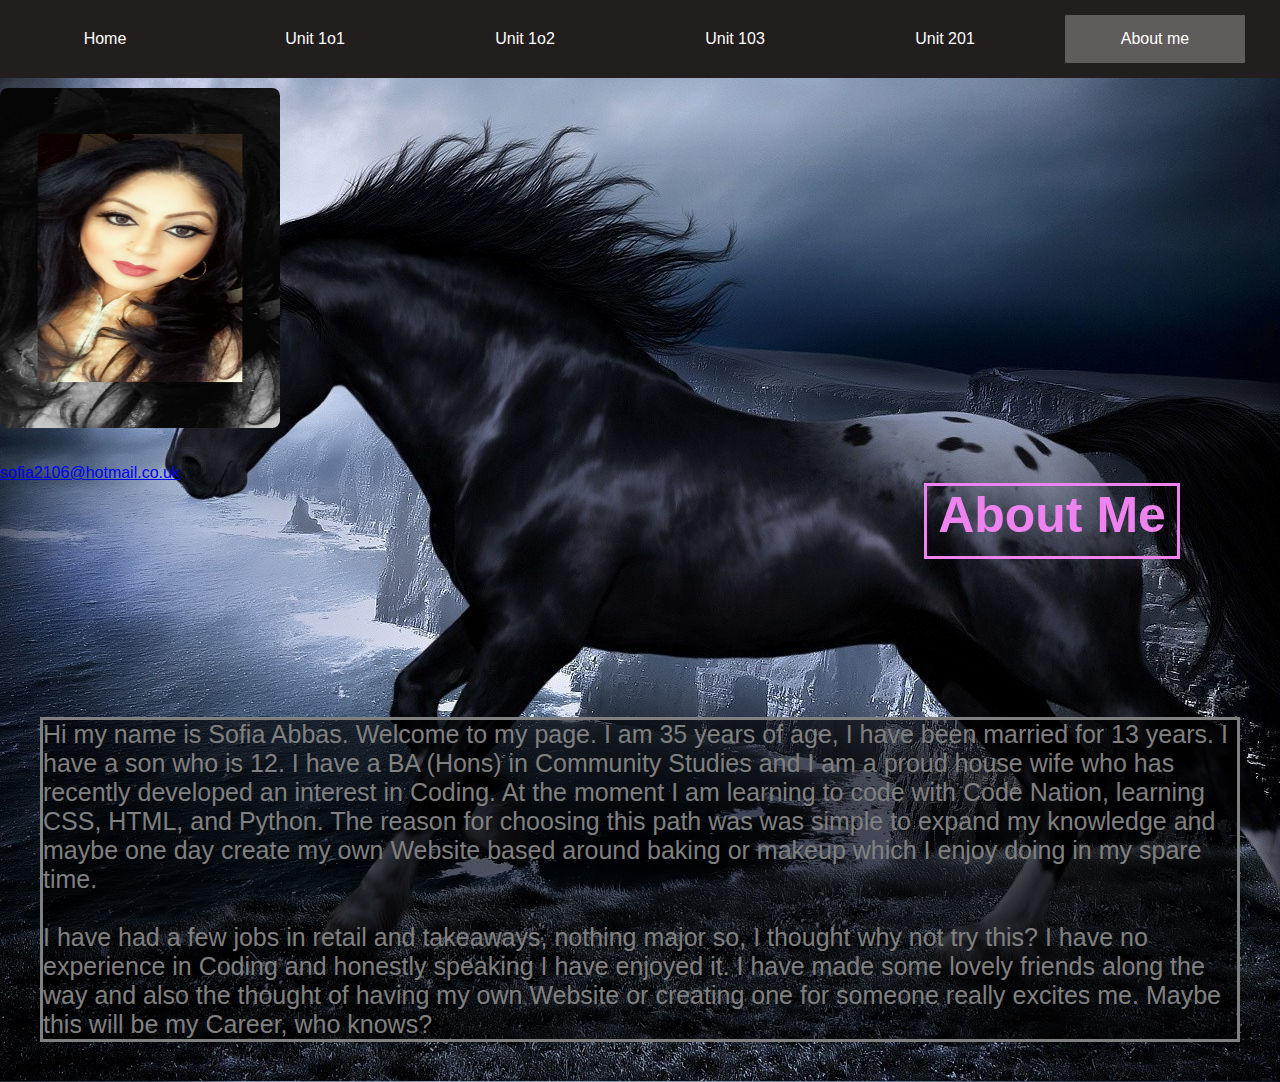
<file: aboutme.html>
<!DOCTYPE html>
<html lang="en">
<head>
    <meta charset="UTF-8">
    <link rel="stylesheet" type="text/css" href="main.css">
    <title>Sofia's Website</title>
</head>
<body>

    <div class="menubar">
        <ul>
            <li><a href="index.html">Home</a></li>
            <li><a href="unit1o1.html">Unit 1o1</a></li>
            <li><a href="unit1o2.html">Unit 1o2</a></li>
            <li><a href="unit1o3.html">Unit 103</a></li>
            <li><a href="unit2o1.html">Unit 201</a></li>
            <li class="active"><a href="aboutme.html">About me</a></li>
            </ul>
        </div>
    <img src="image/IMG_0454.JPG">
<br>
<br>
    <div>
        <i class="fa fa-envelope"></i>
        <a href = "mailto:abc@example.com?subject = Feedback&body = Message">
            sofia2106@hotmail.co.uk
            </a>
        </div>

<h1 class="aboutme">About Me</h1>
<br>
<p>Hi my name is Sofia Abbas. Welcome to my page. I am 35 years of age, I have been married for 13 years.
I have a son who is 12. I have a BA (Hons) in Community Studies and I am a proud house wife who has recently developed an interest in Coding.
At the moment I am learning to code with Code Nation, learning CSS, HTML, and Python. The reason for choosing this path was
was simple to expand my knowledge and maybe one day create my own Website based around baking or makeup which I enjoy doing in my spare time.
<br>
<br>
I have had a few jobs in retail and takeaways, nothing major so, I thought why not try this? I have no experience in Coding
and honestly speaking I have enjoyed it. I have made some lovely friends along the way and also the thought of having 
my own Website or creating one for someone really excites me. Maybe this will be my Career, who knows?</p>

</body>
</html>
</file>
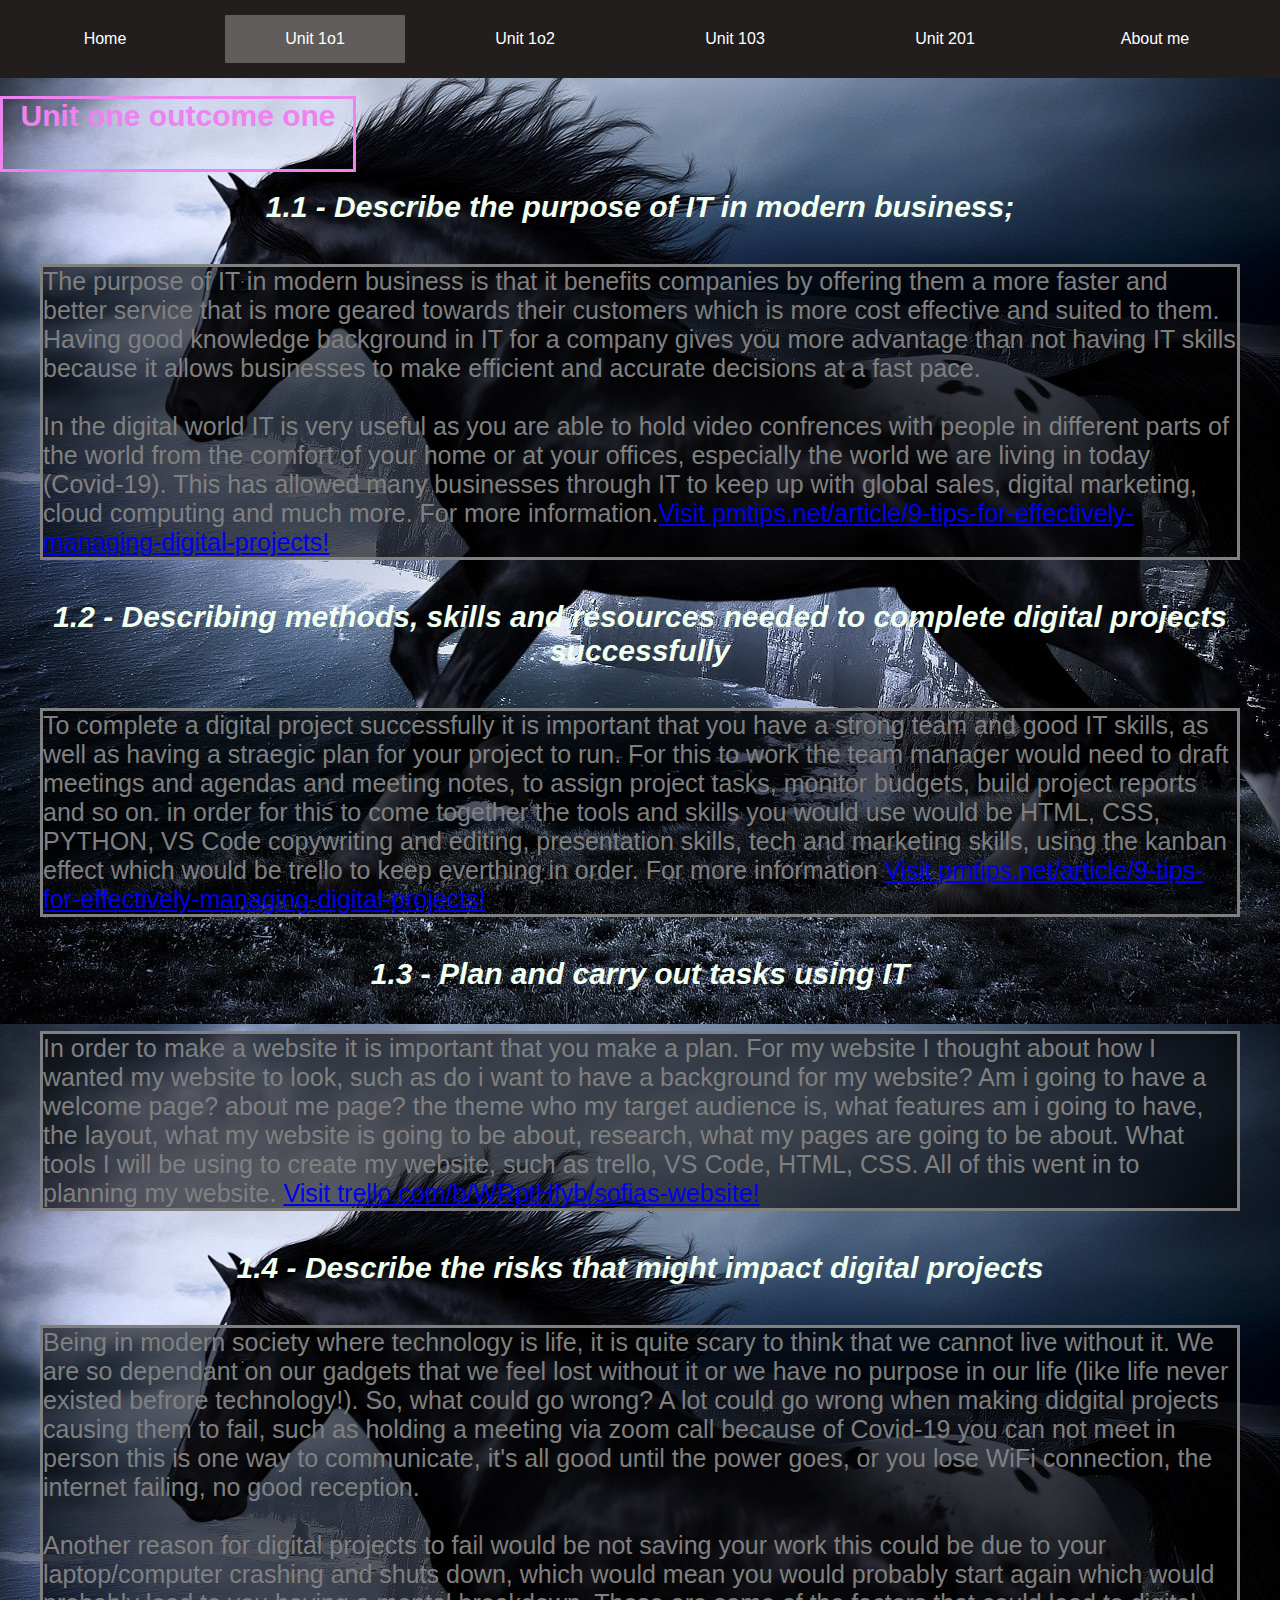
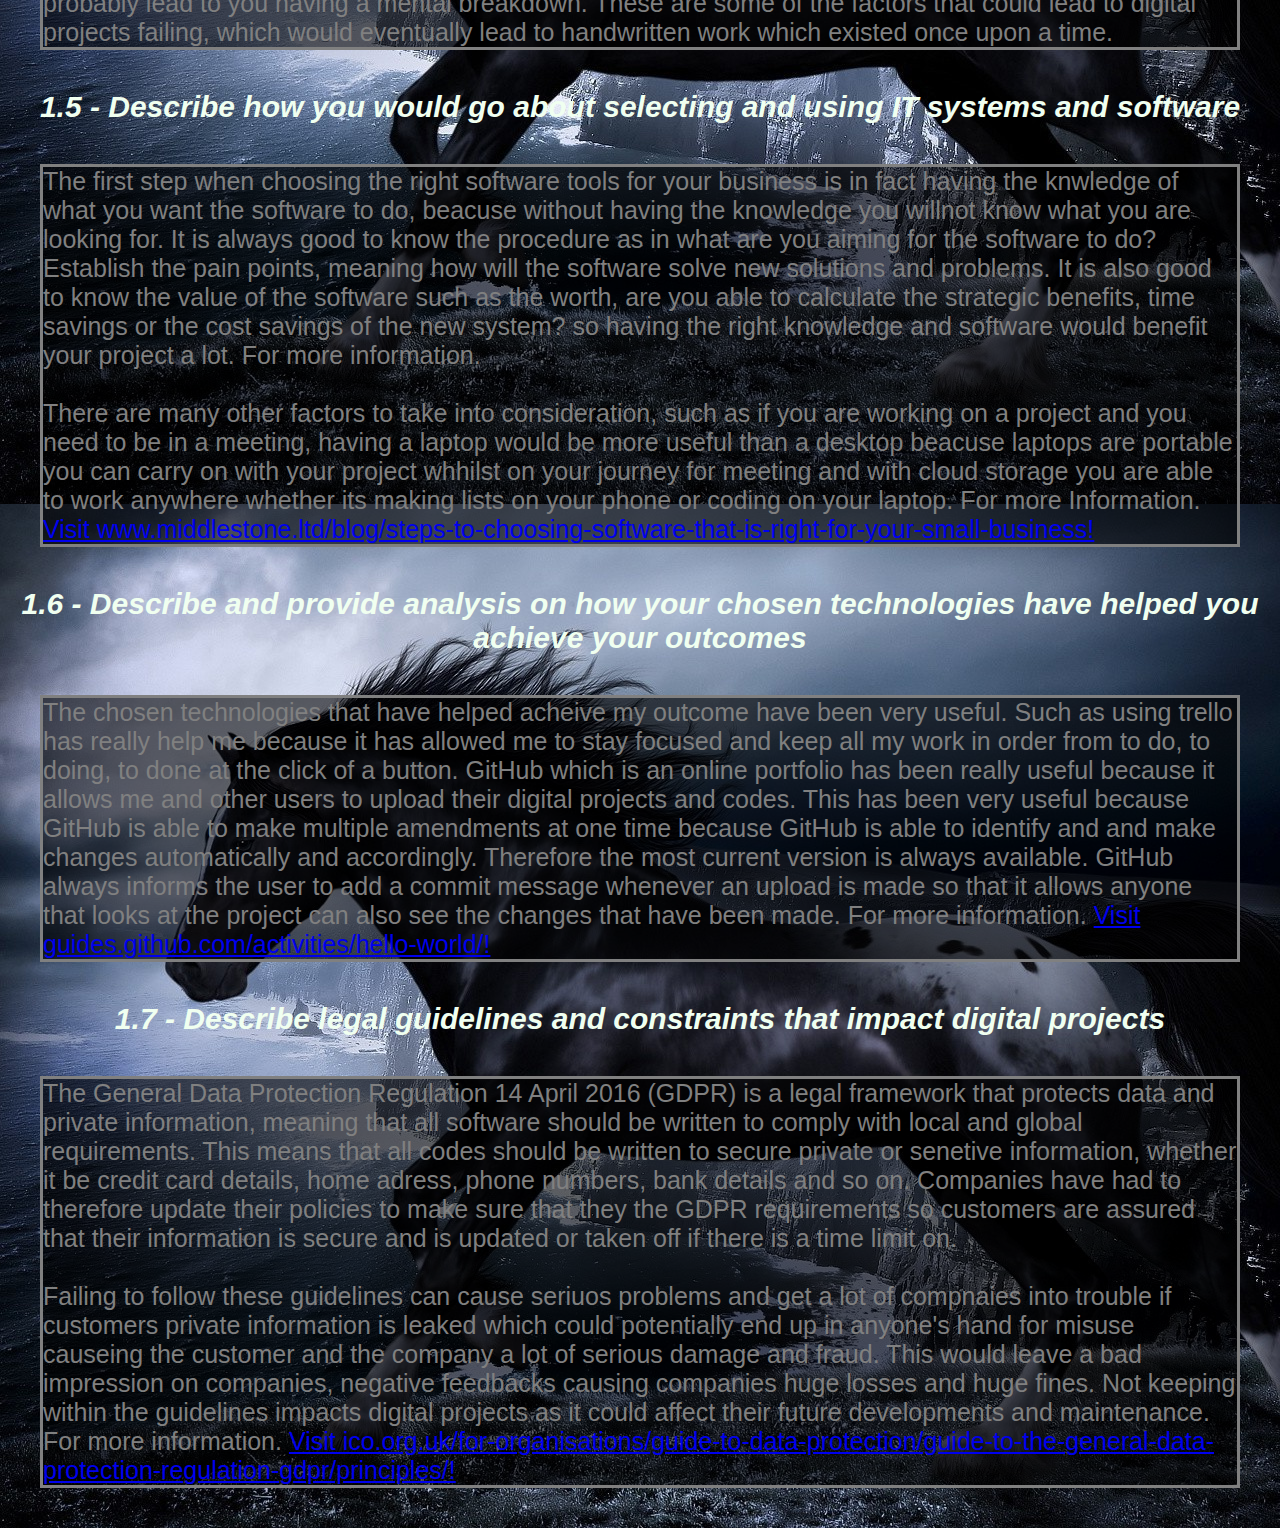
<file: unit1o1.html>
<!DOCTYPE html>
<html lang="en">
<head>
    <meta charset="UTF-8">
    <link rel="stylesheet" type="text/css" href="main.css">
    <title>Sofia's Website</title>
</head>
<body>

    <div class="menubar">
        <ul>
            <li><a href="index.html">Home</a></li>
            <li class="active"><a href="unit1o1.html">Unit 1o1</a></li>
            <li><a href="unit1o2.html">Unit 1o2</a></li>
            <li><a href="unit1o3.html">Unit 103</a></li>
            <li><a href="unit2o1.html">Unit 201</a></li>
            <li><a href="aboutme.html">About me</a></li>
            </ul>
        </div>
    <br>
    <h1 class="unitoneoutcomeone">Unit one outcome one</h1>
<br>
<h2 class="1.1-describethepurposeofitinmodernbusiness">1.1 - Describe the purpose of IT in modern business;</h2>
<p>The purpose of IT in modern business is that it benefits companies by offering them a more faster and better
service that is more geared towards their customers which is more cost effective and suited to them. Having good
knowledge background in IT for a company gives you more advantage than not having IT skills because it allows
businesses to make efficient and accurate decisions at a fast pace.
<br>
<br>
In the digital world IT is very useful as you are able to hold video confrences with people in different parts of the
world from the comfort of your home or at your offices, especially the world we are living in today (Covid-19). This
has allowed many businesses through IT to keep up with global sales, digital marketing, cloud computing and much more.
For more information.<a href="https://pmtips.net/article/9-tips-for-effectively-managing-digital-projects">Visit pmtips.net/article/9-tips-for-effectively-managing-digital-projects!</a></P>
<h2 class="1.2-Describingmethods,skillsandresourcesneededtocompletedigitalprojectssuccessfully">1.2 - Describing methods, skills and resources needed to complete digital projects successfully</h2>
<p>To complete a digital project successfully it is important that you have a strong team and good IT skills, as well
as having a straegic plan for your project to run. For this to work the team manager would need to draft meetings and 
agendas and meeting notes, to assign project tasks, monitor budgets, build project reports and so on. in order for this
to come together the tools and skills you would use would be HTML, CSS, PYTHON, VS Code copywriting and editing, presentation skills,
tech and marketing skills, using the kanban effect which would be trello to keep everthing in order. For more
information <a href="https://pmtips.net/article/9-tips-for-effectively-managing-digital-projects">Visit pmtips.net/article/9-tips-for-effectively-managing-digital-projects!</a></p>
<h2 class="1.3-planandouttasksusingit">1.3 - Plan and carry out tasks using IT</h2>
<p>In order to make a website it is important that you make a plan. For my website I thought about how I wanted my
website to look, such as do i want to have a background for my website? Am i going to have a welcome page? about me page?
the theme who my target audience is, what features am i going to have, the layout, what my website is going to be about,
research, what my pages are going to be about. What tools I will be using to create my website, such as trello, VS Code, HTML, CSS.
All of this went in to planning my website. <a href="https://trello.com/b/WRptHfyb/sofias-website">Visit trello.com/b/WRptHfyb/sofias-website!</a></p>
<h2 class="1.4-Describetherisksthatmightimpactdigitalprojects">1.4 - Describe the risks that might impact digital projects</h2>
<p>Being in modern society where technology is life, it is quite scary to think that we cannot live without it.
We are so dependant on our gadgets that we feel lost without it or we have no purpose in our life (like life never existed befrore technology!).
So, what could go wrong? A lot could go wrong when making didgital projects causing them to fail, such as holding a meeting
via zoom call because of Covid-19 you can not meet in person this is one way to communicate, it's all good until the power
goes, or you lose WiFi connection, the internet failing, no good reception.
<br>
<br>
Another reason for digital projects to fail would be not saving your work this could be due to your laptop/computer crashing and shuts down, which would mean you would
probably start again which would probably lead to you having a mental breakdown. These are some of the factors that could 
lead to digital projects failing, which would eventually lead to handwritten work which existed once upon a time.</p>
<h2 class="1-5describehowyouwouldgoaboutselectingandusingitsystemsandsoftware">1.5 - Describe how you would go about selecting and using IT systems and software</h2>
<p>The first step when choosing the right software tools for your business is in fact having the knwledge of what you
want the software to do, beacuse without having the knowledge you willnot know what you are looking for. It is always
good to know the procedure as in what are you aiming for the software to do? Establish the pain points, meaning how
will the software solve new solutions and problems. It is also good to know the value of the software such as the worth,
are you able to calculate the strategic benefits, time savings or the cost savings of the new system? so
having the right knowledge and software would benefit your project a lot. For more information.
<br>
<br>
There are many other factors to take into consideration, such as if you are working on a project and you need
to be in a meeting, having a laptop would be more useful than a desktop beacuse laptops are portable you can
carry on with your project whhilst on your journey for meeting and with cloud storage you are able to work
anywhere whether its making lists on your phone or coding on your laptop. For more Information. <a href="https://www.middlestone.ltd/blog/steps-to-choosing-software-that-is-right-for-your-small-business">Visit www.middlestone.ltd/blog/steps-to-choosing-software-that-is-right-for-your-small-business!</a></p>
<h2 class="1.6-describeandprovideanalysisonhowyourchosentechnologieshavehelpedyouachieveyouroutcomes">1.6 - Describe and provide analysis on how your chosen technologies have helped you achieve your outcomes</h2>
<p>The chosen technologies that have helped acheive my outcome have been very useful. Such as using trello
has really help me because it has allowed me to stay focused and keep all my work in order from to do, to doing, to
done at the click of a button. GitHub which is an online portfolio has been really useful because it allows me
and other users to upload their digital projects and codes. This has been very useful because GitHub is able to make
multiple amendments at one time because GitHub is able to identify and and make changes automatically and accordingly.
Therefore the most current version is always available. GitHub always informs the user to add a commit message whenever
an upload is made so that it allows anyone that looks at the project can also see the changes that have been made.
For more information. <a href="https://guides.github.com/activities/hello-world/">Visit guides.github.com/activities/hello-world/!</a></p>
<h2 class="1.7-Describelegalguidelinesandconstraintsthatimpactdigitalprojects">1.7 - Describe legal guidelines and constraints that impact digital projects</h2>
<p>The General Data Protection Regulation 14 April 2016 (GDPR) is a legal framework that protects data and private
information, meaning that all software should be written to comply with local and global requirements. This means that
all codes should be written to secure private or senetive information, whether it be credit card details, home adress,
phone numbers, bank details and so on. Companies have had to therefore update their policies to make sure that they
the GDPR requirements so customers are assured that their information is secure and is updated or taken off if there 
is a time limit on.
<br>
<br>
Failing to follow these guidelines can cause seriuos problems and get a lot of compnaies into trouble if
customers private information is leaked which could potentially end up in anyone's hand for misuse causeing the
customer and the company a lot of serious damage and fraud. This would leave a bad impression on companies, negative
feedbacks causing companies huge losses and huge fines. Not keeping within the guidelines impacts digital
projects as it could affect their future developments and maintenance. For more information. <a href="https://ico.org.uk/for-organisations/guide-to-data-protection/guide-to-the-general-data-protection-regulation-gdpr/principles/">Visit ico.org.uk/for-organisations/guide-to-data-protection/guide-to-the-general-data-protection-regulation-gdpr/principles/!</a></p>

</body>
</html>
</file>
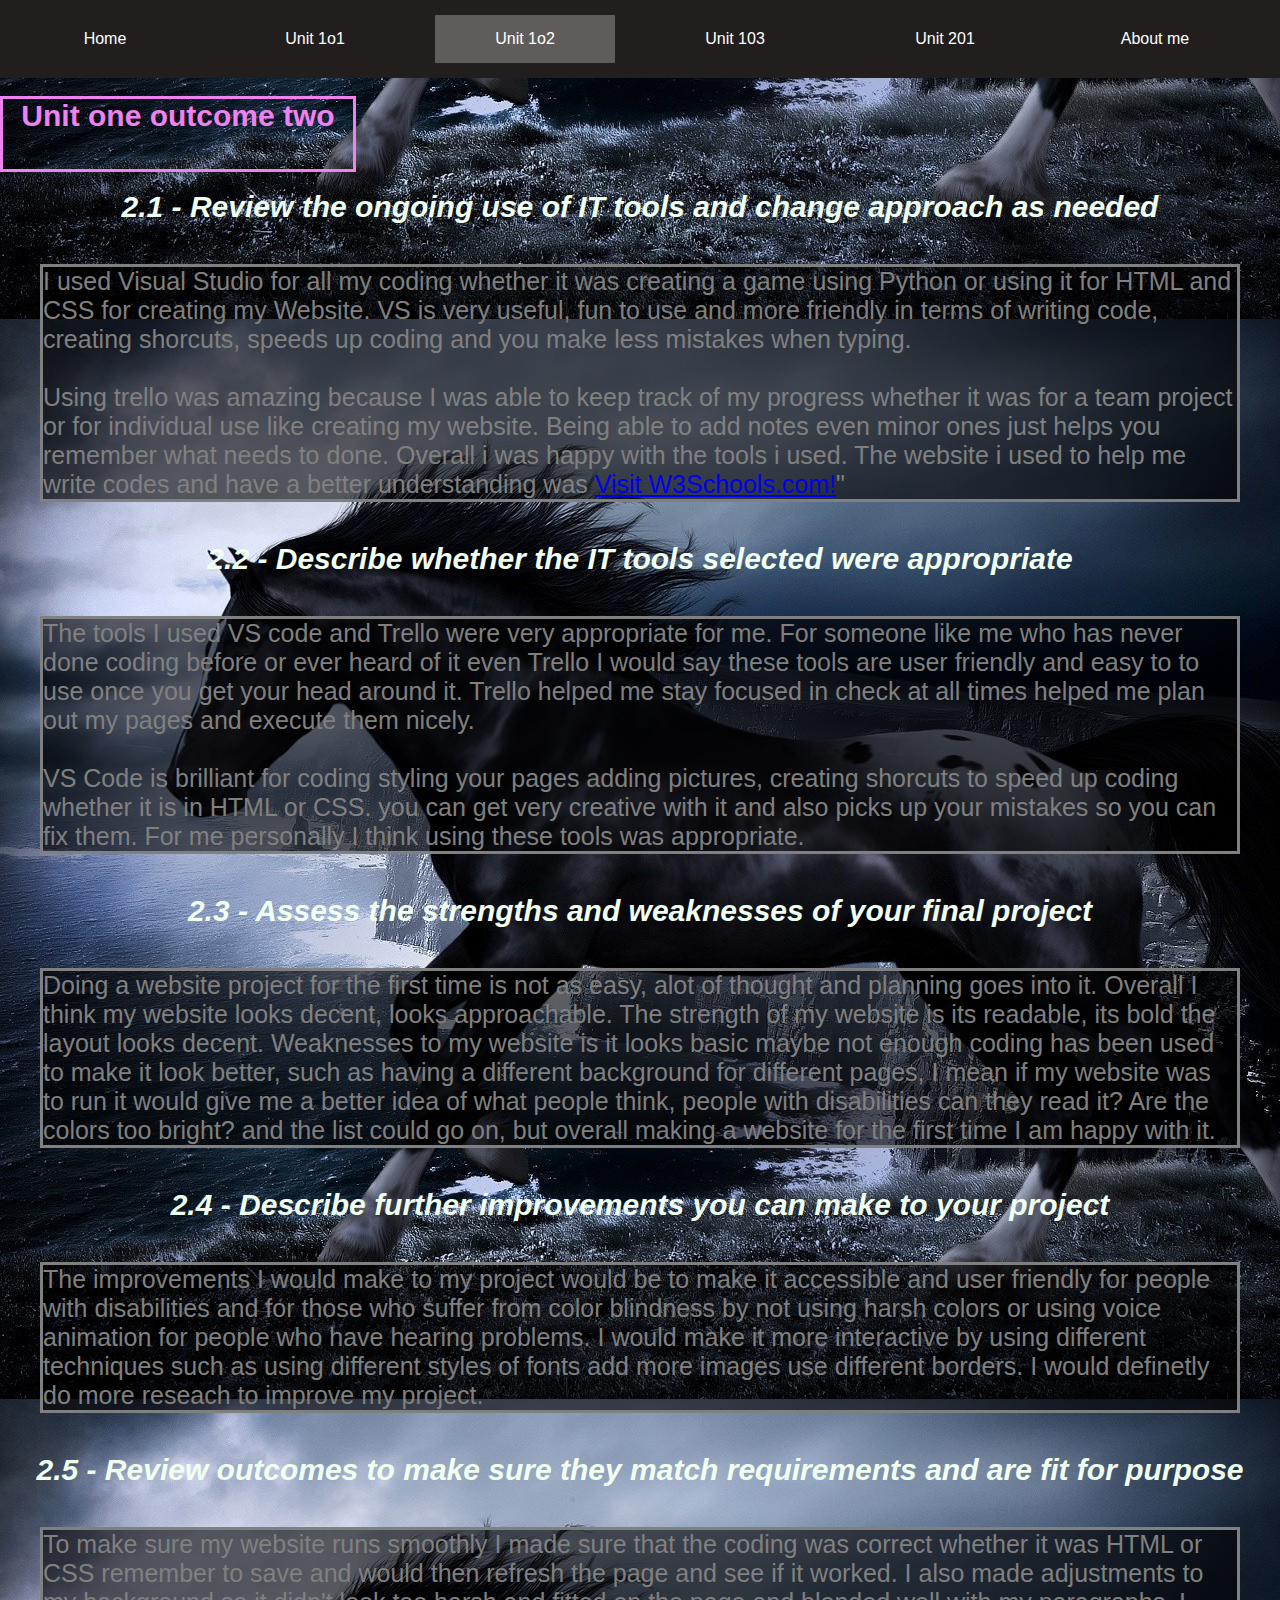
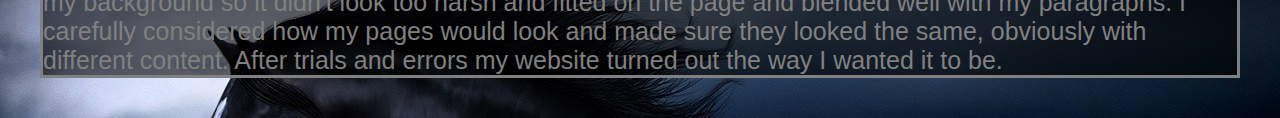
<file: unit1o2.html>
<!DOCTYPE html>
<html lang="en">
<head>
    <meta charset="UTF-8">
    <link rel="stylesheet" type="text/css" href="main.css">
    <title>Sofia's Website</title>
</head>
<body>

    <div class="menubar">
        <ul>
            <li><a href="index.html">Home</a></li>
            <li><a href="unit1o1.html">Unit 1o1</a></li>
            <li class="active"><a href="unit1o2.html">Unit 1o2</a></li>
            <li><a href="unit1o3.html">Unit 103</a></li>
            <li><a href="unit2o1.html">Unit 201</a></li>
            <li><a href="aboutme.html">About me</a></li>
            </ul>
        </div>
    <br>
    <h1 class="unitoneoutcometwo">Unit one outcome two</h1>   
<br>
<h2 class="2.1-ReviewtheongoinguseofITtoolsandchangeapproachasneeded">2.1 - Review the ongoing use of IT tools and change approach as needed</h2>
<p>I used Visual Studio for all my coding whether it was creating a game using Python or using it
for HTML and CSS for creating my Website. VS is very useful, fun to use and more friendly in terms
of writing code, creating shorcuts, speeds up coding and you make less mistakes when typing.
<br>
<br>
Using trello was amazing because I was able to keep track of my progress whether it was for a team
project or for individual use like creating my website. Being able to add notes even minor ones just helps you
remember what needs to done. Overall i was happy with the tools i used. The website i used to help me write codes
and have a better understanding was <a href="https://www.w3schools.com/">Visit W3Schools.com!</a>"</p>
<h2 class="2.2-describewhethertheittoolsselectedwereappropriate">2.2 - Describe whether the IT tools selected were appropriate</h2>
<p>The tools I used VS code and Trello were very appropriate for me. For someone like me who has never
done coding before or ever heard of it even Trello I would say these tools are user friendly and easy to
to use once you get your head around it. Trello helped me stay focused in check at all times helped me plan out 
my pages and execute them nicely.
<br>
<br>
VS Code is brilliant for coding styling your pages adding pictures, creating shorcuts to speed up coding whether
it is in HTML or CSS. you can get very creative with it and also picks up your mistakes so you can fix them. For
me personally I think using these tools was appropriate.</p>
<h2 class="2.3-Assessthestrengthsandweaknessesofyourfinalproject">2.3 - Assess the strengths and weaknesses of your final project</h2>
<p>Doing a website project for the first time is not as easy, alot of thought and planning goes into it.
Overall I think my website looks decent, looks approachable. The strength of my website is its readable, its
bold the layout looks decent. Weaknesses to my website is it looks basic maybe not enough coding has been used to
make it look better, such as having a different background for different pages, I mean if my website was to run
it would give me a better idea of what people think, people with disabilities can they read it? Are the colors
too bright? and the list could go on, but overall making a website for the first time I am happy with it.</p>
<h2 class="2.4-Describefurtherimprovementsyoucanmaketoyourproject">2.4 - Describe further improvements you can make to your project</h2>
<p>The improvements I would make to my project would be to make it accessible and user friendly for people
with disabilities and for those who suffer from color blindness by not using harsh colors or using voice
animation for people who have hearing problems. I would make it more interactive by using different techniques
such as using different styles of fonts add more images use different borders. I would definetly do more reseach
to improve my project.</p>
<h2 class="2.5-Reviewoutcomestomakesuretheymatchrequirementsandarefitforpurpose">2.5 - Review outcomes to make sure they match requirements and are fit for purpose</h2>
<p>To make sure my website runs smoothly I made sure that the coding was correct whether it was HTML or CSS
remember to save and would then refresh the page and see if it worked. I also made adjustments to my background
so it didn't look too harsh and fitted on the page and blended well with my paragraphs. I carefully considered
how my pages would look and made sure they looked the same, obviously with different content. After trials and errors
my website turned out the way I wanted it to be.</p>

</body>
</html>
</file>
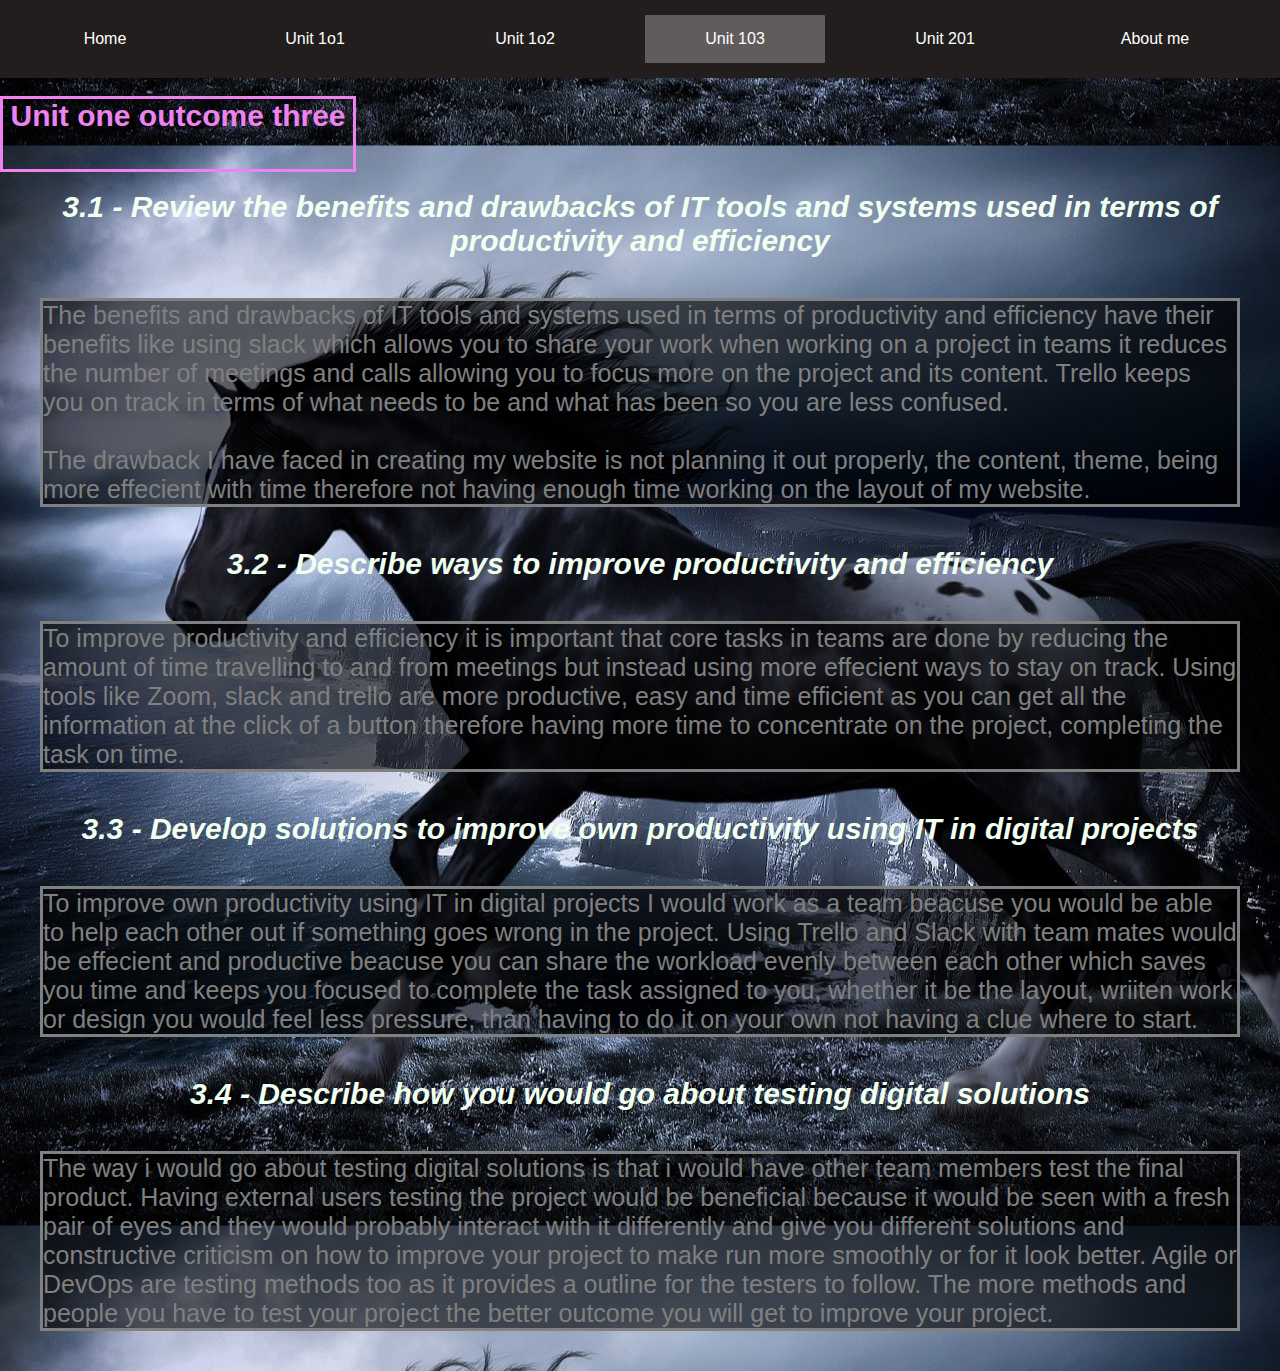
<file: unit1o3.html>
<!DOCTYPE html>
<html lang="en">
<head>
    <meta charset="UTF-8">
    <link rel="stylesheet" type="text/css" href="main.css">
    <title>Sofia's Website</title>
</head>
<body>

    <div class="menubar">
        <ul>
            <li><a href="index.html">Home</a></li>
            <li><a href="unit1o1.html">Unit 1o1</a></li>
            <li><a href="unit1o2.html">Unit 1o2</a></li>
            <li class="active"><a href="unit1o3.html">Unit 103</a></li>
            <li><a href="unit2o1.html">Unit 201</a></li>
            <li><a href="aboutme.html">About me</a></li>
            </ul>
        </div>
    <br>
    <h1 class="unitoneoutcomethree">Unit one outcome three</h1>
<br>
<h2 class="3.1-ReviewthebenefitsanddrawbacksofITtoolsandsystemsusedintermsofproductivityandefficiency">3.1 - Review the benefits and drawbacks of IT tools and systems used in terms of productivity and efficiency</h2>
<p>The benefits and drawbacks of IT tools and systems used in terms of productivity and efficiency have
their benefits like using slack which allows you to share your work when working on a project in teams it
reduces the number of meetings and calls allowing you to focus more on the project and its content. Trello
keeps you on track in terms of what needs to be and what has been so you are less confused.
<br>
<br>
The drawback I have faced in creating my website is not planning it out properly, the content, theme, being
 more effecient with time therefore not having enough time working on the layout of my website.</p>
<h2 class="3.2-Describewaystoimproveproductivityandefficiency">3.2 - Describe ways to improve productivity and efficiency</h2>
<p>To improve productivity and efficiency it is important that core tasks in teams are done by reducing
the amount of time travelling to and from meetings but instead using more effecient ways to stay on track.
Using tools like Zoom, slack and trello are more productive, easy and time efficient as you can get all
the information at the click of a button therefore having more time to concentrate on the project, completing
the task on time.</p>
<h2 class="3.3-DevelopsolutionstoimproveownproductivityusingITindigitalprojects">3.3 - Develop solutions to improve own productivity using IT in digital projects</h2>
<p>To improve own productivity using IT in digital projects I would work as a team beacuse you would be
able to help each other out if something goes wrong in the project. Using Trello and Slack with team mates
would be effecient and productive beacuse you can share the workload evenly between each other which saves you
time and keeps you focused to complete the task assigned to you, whether it be the layout, wriiten work or design
you would feel less pressure, than having to do it on your own not having a clue where to start.</p>
<h2 class="3.4-Describehowyouwouldgoabouttestingdigitalsolutions">3.4 - Describe how you would go about testing digital solutions</h2>
<p>The way i would go about testing digital solutions is that i would have other team members test the
final product. Having external users testing the project would be beneficial because it would be seen with a fresh
pair of eyes and they would probably interact with it differently and give you different solutions and
constructive criticism on how to improve your project to make run more smoothly or for it look better. Agile or DevOps
are testing methods too as it provides a outline for the testers to follow. The more methods and people you
have to test your project the better outcome you will get to improve your project.</p>

</body>
</html>
</file>
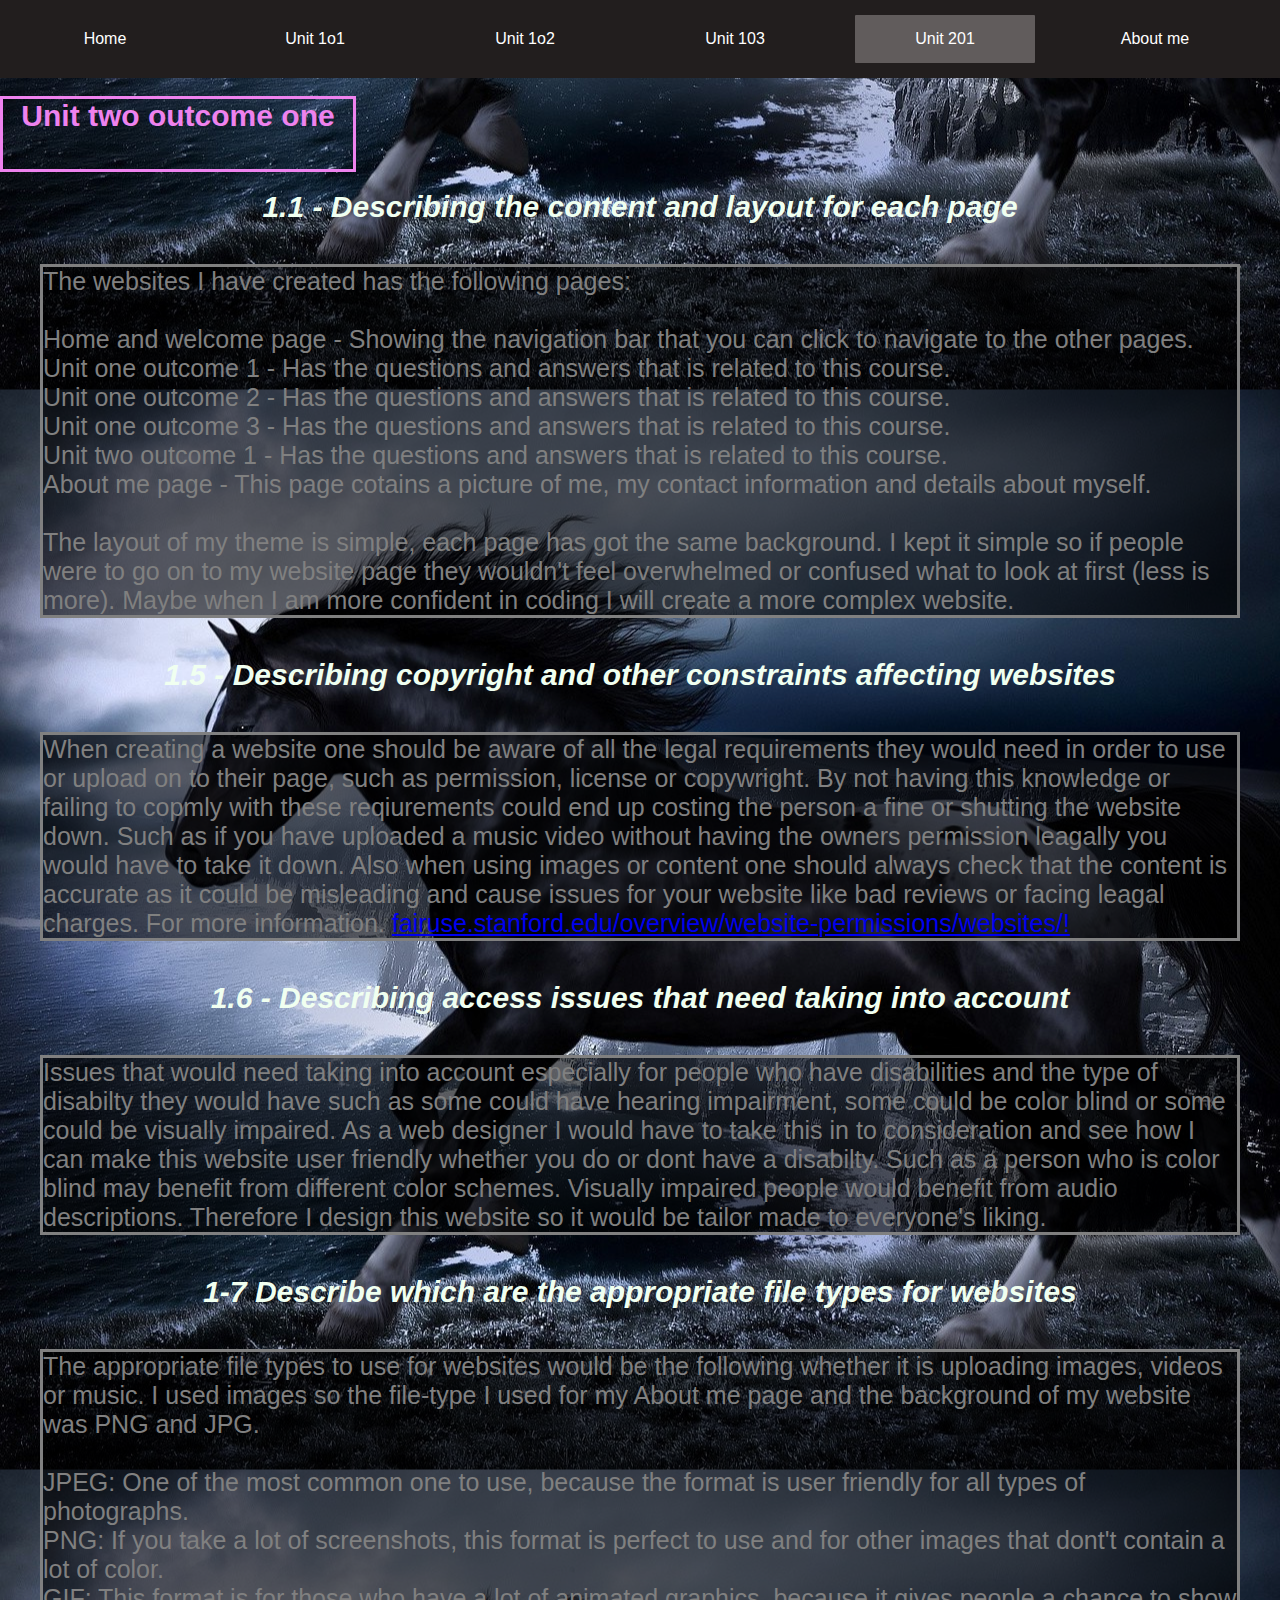
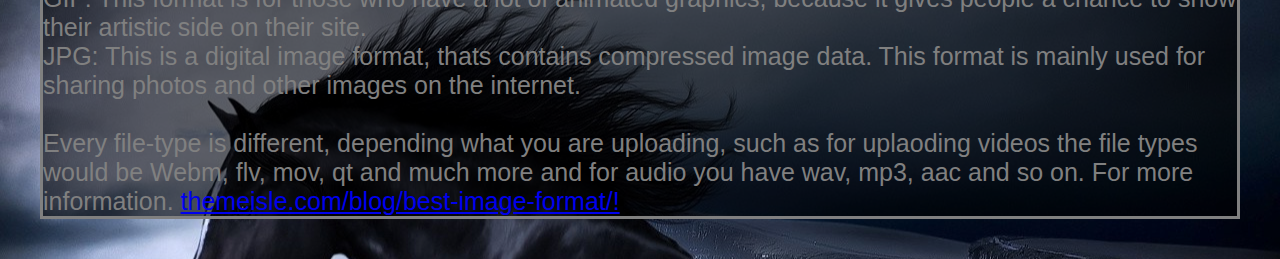
<file: unit2o1.html>
<!DOCTYPE html>
<html lang="en">
<head>
    <meta charset="UTF-8">
    <link rel="stylesheet" type="text/css" href="main.css">
    <title>Sofia's Website</title>
</head>
<body>

    <div class="menubar">
        <ul>
            <li><a href="index.html">Home</a></li>
            <li><a href="unit1o1.html">Unit 1o1</a></li>
            <li><a href="unit1o2.html">Unit 1o2</a></li>
            <li><a href="unit1o3.html">Unit 103</a></li>
            <li class="active"><a href="unit2o1.html">Unit 201</a></li>
            <li><a href="aboutme.html">About me</a></li>
            </ul>
        </div>
    <br>
    <h1 class="unittwooutcomeone">Unit two outcome one</h1>
<br>
<h2 class="1.1-Describingthecontentandlayoutforeachpage">1.1 - Describing the content and layout for each page</h2>
<p>The websites I have created has the following pages:
<br>
<br>
Home and welcome page - Showing the navigation bar that you can click to navigate to the other pages.
<br>
Unit one outcome 1 - Has the questions and answers that is related to this course.
<br>
Unit one outcome 2 - Has the questions and answers that is related to this course.
<br>
Unit one outcome 3 - Has the questions and answers that is related to this course.
<br>
Unit two outcome 1 - Has the questions and answers that is related to this course.
<br>
About me page - This page cotains a picture of me, my contact information and details about myself.
<br>
<br>
The layout of my theme is simple, each page has got the same background. I kept it simple so if people were to go on
to my website page they wouldn't feel overwhelmed or confused what to look at first (less is more). Maybe when I am
more confident in coding I will create a more complex website.</p>
<h2 class="1.5-Describingcopyrightandotherconstraintsaffectingwebsites">1.5 - Describing copyright and other constraints affecting websites</h2>
<p>When creating a website one should be aware of all the legal requirements they would need in order
to use or upload on to their page, such as permission, license or copywright. By not having this knowledge or failing
to copmly with these reqiurements could end up costing the person a fine or shutting the website down. Such as if
you have uploaded a music video without having the owners permission leagally you would have to take it down. Also
when using images or content one should always check that the content is accurate as it could be misleading and cause
issues for your website like bad reviews or facing leagal charges. For more information. <a href="https://fairuse.stanford.edu/overview/website-permissions/websites/">fairuse.stanford.edu/overview/website-permissions/websites/!</a></p>
<h2 class="1.6-Describingaccessissuesthatneedtakingintoaccount">1.6 - Describing access issues that need taking into account</h2>
<p>Issues that would need taking into account especially for people who have disabilities and the type
of disabilty they would have such as some could have hearing impairment, some could be color blind
or some could be visually impaired. As a web designer I would have to take this in to consideration and see how I can
make this website user friendly whether you do or dont have a disabilty. Such as a person who is color blind may
benefit from different color schemes. Visually impaired people would benefit from audio descriptions. Therefore I
design this website so it would be tailor made to everyone's liking.</p>
<h2 class="1.7-Describewhicharetheappropriatefiletypesforwebsites">1-7 Describe which are the appropriate file types for websites</h2>
<p> The appropriate file types to use for websites would be the following whether it is uploading images, videos or music.
I used images so the file-type I used for my About me page and the background of my website was PNG and JPG.
<br>
<br>
JPEG: One of the most common one to use, because the format is user friendly for all types of photographs.
<br>
PNG: If you take a lot of screenshots, this format is perfect to use and for other images that dont't contain a lot of color.
<br>
GIF: This format is for those who have a lot of animated graphics, because it gives people a chance to show their
artistic side on their site.
<br>
JPG: This is a digital image format, thats contains compressed image data. This format is mainly used for sharing
photos and other images on the internet.
<br>
<br>
Every file-type is different, depending what you are uploading, such as for uplaoding videos the file types would
be Webm, flv, mov, qt and much more and for audio you have wav, mp3, aac and so on. For more information. 
<a href="https://themeisle.com/blog/best-image-format/">themeisle.com/blog/best-image-format/!</a></p>

</body>
</html>
</file>
<file: main.css>
*
{
    padding: 0;
    margin: 0;
    
}
body 
{
    background-image: url(image/itl.cat_black-art-wallpaper_3244064.png);
    background-position: center;
    box-sizing: border-box;
    font-family: sans-serif;

}

.menubar ul a
{
    display: block;
    padding: 0 65px 0 0;
    text-decoration: none;
    width:100%;
    text-align:center;
}
.menubar 
{
    background: rgb(34, 30, 30);
}

.menubar ul
{
    display: inline-flex;
    list-style: none;
    color: #fff;
}

.menubar ul li
{
    width: 150px;
    margin: 15px;
    padding: 15px;
}

.menubar ul li a
{
    text-decoration: none;
    color: #fff;   
}

.active, .menubar ul li:hover
{
    background: rgb(97, 92, 92);
    border-radius: 1px;
}

.helloworld{
    background-color: rgb(0, 0, 0, 0.6);
    color: grey;
    text-align: center;
    font-size: 100px;
    border-style: solid;
    padding: 100px;
    margin: 100px;
    font-weight: bold;
    font-style: italic;
}

.welcometomywebsite {
    background-color: rgb(0, 0, 0, 0.6);
    color: grey;
    text-align: center;
    font-size: 100px;
    border-style: solid;
    padding: 100px;
    margin: 100px;
    font-weight: bold;
    font-style: italic;
}

.aboutme {
    color: violet;
    text-align: center;
    font-size: 50px;
    font-weight: bold;
    border-style: solid;
    padding: 100pk;
    margin: 100px;
    width: 250px;
    height: 70px;
    margin-top: 1px;
    margin-left: auto;
}

.unitoneoutcomeone, .unitoneoutcometwo, .unitoneoutcomethree, .unittwooutcomeone {
    font-size: 30px;
    color:violet;
    text-align: center;
    border-style: solid;
    width: 350px;
    height: 70px;
    font-family: Verdana, Geneva, Tahoma, sans-serif;
}

p {
    background-color: rgb(0, 0, 0, 0.6);
    color: grey;
    font-size: 23px;
    text-align: left;
    border-style: solid;
    padding: 40pk;
    margin: 40px;
    box-align: 70px;
    font-weight: normal;
    font-style: normal;
    font-size: 25px;
}
img{
    width: 280px;
    height: 340px;
    display: block;
    margin-right: auto;
    border-radius: 8px;
    margin-top: 10px;
    
}

li a {
    display: block;
    color: white;
    text-align: left;
    text-decoration: none;
}

h2 {
    font-size: 30px;
    color: honeydew;
    font-weight: bold;
    font-family: Impact, Haettenschweiler, 'Arial Narrow Bold', sans-serif;
    text-align: center;
    font-style: italic;
}
</file>
